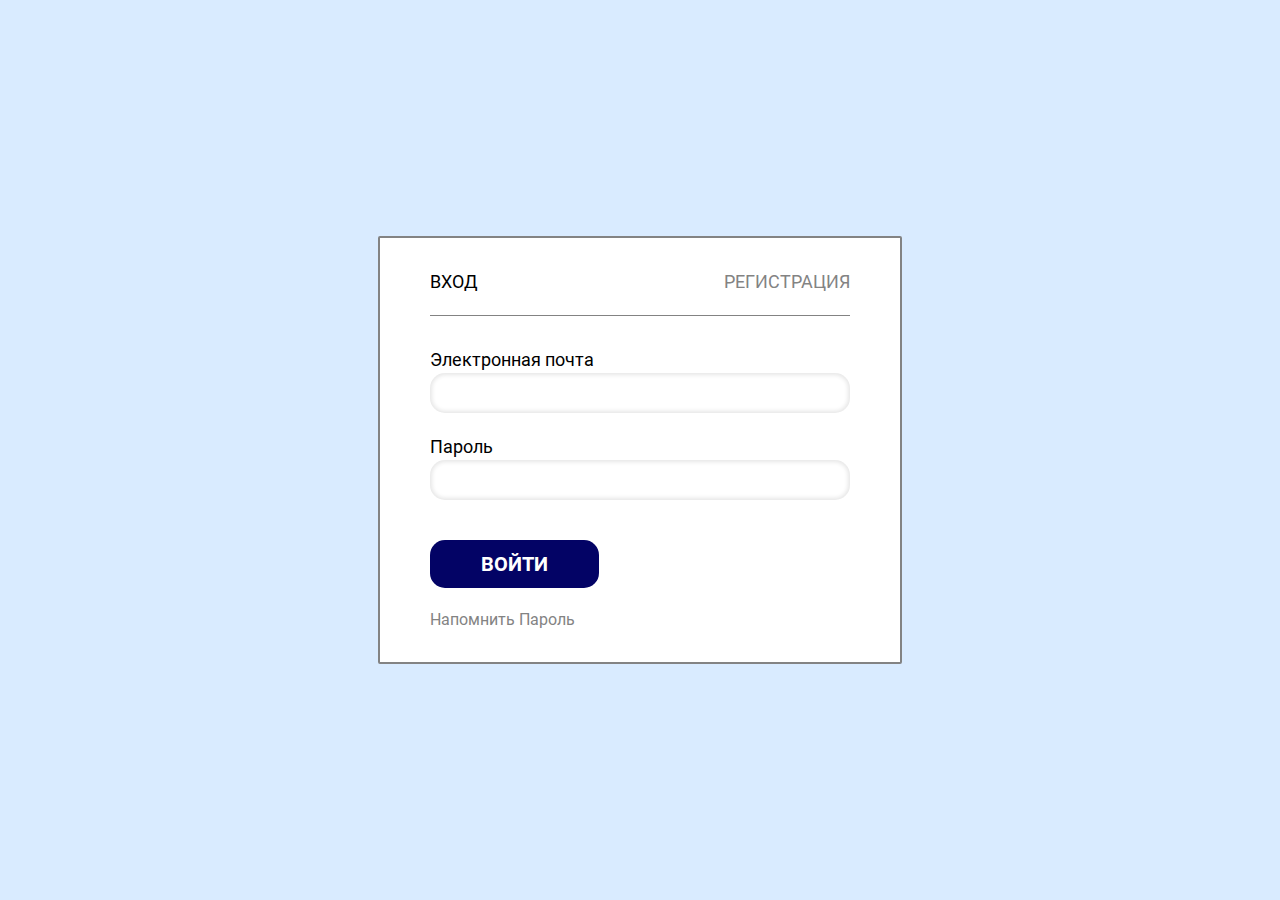
<file: index.html>
<!DOCTYPE html>
<html lang="ru">
<head>
    <meta charset="UTF-8">
    <meta name="viewport" content="width=device-width, initial-scale=1.0">
    <link rel="stylesheet" href="./css/style.css">
    <title>Document</title>
</head>
<body>
    <main>
        <div class="authorization__box">
            <div class="authorization__choice-flex">
                <div class="authorization__choice-text authorization__choice-text--selected">вход</div>
                <div class="authorization__choice-text">регистрация</div>
            </div>

            <form action="" class="authorization__form authorization__form--active">
                <label class="authorization__input-box">
                    Электронная почта
                    <input type="email" required class="authorization__input">
                </label>
                <label class="authorization__input-box authorization__input-box--botton-marg">
                    Пароль
                    <input type="password" required class="authorization__input">
                </label>
                <input type="submit" value="Войти" class="authorization__input-submit">
                <a href="" class="authorization__link-password">Напомнить Пароль</a>
            </form>
            <form action="" class="authorization__form">
                <label class="authorization__input-box">
                    Логин
                    <input type="text" required class="authorization__input">
                </label>
                <label class="authorization__input-box">
                    Пароль
                    <input type="password" required class="authorization__input">
                </label>
                <label class="authorization__input-box">
                    Повторите Пароль
                    <input type="password" required class="authorization__input">
                </label>
                <label class="authorization__input-box">
                    Электронная почта
                    <input type="email" required class="authorization__input">
                </label>
                <div class="authorization__checkbox-box">
                    <input type="checkbox" id="geolocation" value="True" class="authorization__checkbox">
                    <label for="geolocation" class="authorization__checkbox-custom"></label>
                    Разрешить сайту использовать мою геопозицию
                </div>
                <div class="authorization__img-flex">
                    <input type="file" name="img-input" accept="image/jpg, image/png" id="img-input" class="authorization__form-file" oninput="checkFileSize(this)" onchange="previewFile()">
                    <label for="img-input" class="authorization__custom-file">Добавить аватар</label>
                    <div class="authorization__error-img">
                        Размер превышает 1мб
                    </div>
                </div>
                <div class="authorization__img-box">
                    <img alt="Выбранное изображение" class="authorization__img">
                    <img src="./icons/delete-img.svg" alt="Удалить изображение" class="authorization__img-delete">
                </div>
                <input type="submit" value="Зарегистрироваться" class="authorization__input-submit">
            </form>
        </div>
    </main>
    <script src="./js/main.js"></script>
</body>
</html>
</file>
<file: css/style.css>
@charset "UTF-8";
@font-face {
  font-family: "Roboto";
  src: url(../fonts/Roboto-Regular.woff2);
  font-weight: 400;
}
@font-face {
  font-family: "Roboto";
  src: url(../fonts/Roboto-Bold.woff2);
  font-weight: 700;
}
/**
  Нормализация блочной модели
 */
*,
*::before,
*::after {
  box-sizing: border-box;
}

/**
   Убираем внутренние отступы слева тегам списков,
   у которых есть атрибут class
  */
:where(ul, ol):where([class]) {
  padding-left: 0;
}

/**
   Убираем внешние отступы body и двум другим тегам,
   у которых есть атрибут class
  */
body,
:where(blockquote, figure):where([class]) {
  margin: 0;
}

/**
   Убираем внешние отступы вертикали нужным тегам,
   у которых есть атрибут class
  */
:where(h1, h2, h3, h4, h5, h6, p, ul, ol, dl):where([class]) {
  margin-block: 0;
}

:where(dd[class]) {
  margin-left: 0;
}

:where(fieldset[class]) {
  margin-left: 0;
  padding: 0;
  border: none;
}

/**
   Убираем стандартный маркер маркированному списку,
   у которого есть атрибут class
  */
:where(ul[class]) {
  list-style: none;
}

/**
   Обнуляем вертикальные внешние отступы параграфа,
   объявляем локальную переменную для внешнего отступа вниз,
   чтобы избежать взаимодействие с более сложным селектором
  */
p {
  --paragraphMarginBottom: 24px;
  margin-block: 0;
}

/**
   Внешний отступ вниз для параграфа без атрибута class,
   который расположен не последним среди своих соседних элементов
  */
p:where(:not([class]):not(:last-child)) {
  margin-bottom: var(--paragraphMarginBottom);
}

/**
   Упрощаем работу с изображениями
  */
img {
  display: block;
  max-width: 100%;
}

/**
   Наследуем свойства шрифт для полей ввода
  */
input,
textarea,
select,
button {
  font: inherit;
}

html {
  /**
     Пригодится в большинстве ситуаций
     (когда, например, нужно будет "прижать" футер к низу сайта)
    */
  height: 100%;
  /**
     Плавный скролл
    */
  scroll-behavior: smooth;
}

body {
  /**
     Пригодится в большинстве ситуаций
     (когда, например, нужно будет "прижать" футер к низу сайта)
    */
  overflow-x: hidden;
  min-height: 100%;
  /**
     Унифицированный интерлиньяж
    */
  line-height: 1.5;
}

/**
   Приводим к единому цвету svg-элементы
  */
svg *[fill] {
  fill: currentColor;
}

svg *[stroke] {
  stroke: currentColor;
}

/**
   Чиним баг задержки смены цвета при взаимодействии с svg-элементами
  */
svg * {
  transition-property: fill, stroke;
}

/**
   Удаляем все анимации и переходы для людей,
   которые предпочитают их не использовать
  */
@media (prefers-reduced-motion: reduce) {
  * {
    animation-duration: 0.01ms !important;
    animation-iteration-count: 1 !important;
    transition-duration: 0.01ms !important;
    scroll-behavior: auto !important;
  }
}
body {
  font-family: "Roboto";
  font-weight: 400;
  font-size: 18px;
  color: #000;
}

a,
button,
input,
textarea,
svg * {
  transition-duration: var(--transition-duraction);
}

a {
  text-decoration: none;
  color: inherit;
}

@media (max-width: 767px) {
  .hidden-mobile {
    display: none !important;
  }
}

@media (min-width: 768px) {
  .visible-mobbile {
    display: none !important;
  }
}

* {
  box-sizing: border-box;
}

body {
  background: rgba(0, 119, 255, 0.15);
}

main {
  min-width: 100vw;
  min-height: 100vh;
  display: flex;
  justify-content: center;
  align-items: center;
}

.authorization__box {
  min-width: 520px;
  min-height: 410px;
  padding: 30px 50px;
  margin: 0 auto;
  background: #fff;
  border: 2px solid #838383;
  border-radius: 2px;
}
.authorization__choice-flex {
  box-sizing: content-box;
  display: flex;
  justify-content: space-between;
  width: 100%;
  padding-bottom: 20px;
  margin-bottom: 30px;
  border-bottom: 1px solid #838383;
}
.authorization__choice-text {
  color: #838383;
  text-transform: uppercase;
  cursor: pointer;
  transition: 0.5s;
}
.authorization__choice-text--selected {
  color: #000;
}
.authorization__form {
  opacity: 0;
  overflow: hidden;
  display: flex;
  align-items: flex-start;
  flex-direction: column;
  row-gap: 20px;
  max-height: 0;
  transition: opacity 1s;
}
.authorization__form--active {
  opacity: 1;
  max-height: 100vh;
}
.authorization__input {
  width: 420px;
  height: 40px;
  padding-inline: 10px;
  border: 0;
  outline: 0;
  border-radius: 15px;
  box-shadow: inset 0 0 4px 2px rgba(0, 0, 0, 0.1);
  background: #fff;
}
.authorization__input-box {
  display: flex;
  flex-direction: column;
}
.authorization__input-box--botton-marg {
  margin-bottom: 20px;
}
.authorization__input-submit {
  min-width: 169px;
  min-height: 48px;
  background: #030365;
  border: 0;
  border-radius: 15px;
  color: #fff;
  font-weight: 700;
  font-size: 20px;
  text-transform: uppercase;
  cursor: pointer;
}
.authorization__link-password {
  font-size: 16px;
  color: #838383;
}
.authorization__checkbox {
  display: none;
}
.authorization__checkbox:checked + .authorization__checkbox-custom {
  background-image: url("../icons/icons_check.svg");
  background-position: center;
  background-repeat: no-repeat;
}
.authorization__checkbox-custom {
  width: 31px;
  aspect-ratio: 1;
  border: 1px solid #838383;
  border-radius: 1px;
  outline: 0;
  cursor: pointer;
}
.authorization__checkbox-box {
  display: flex;
  align-items: center;
  -moz-column-gap: 5px;
       column-gap: 5px;
  font-size: 16px;
}
.authorization__form-file {
  display: none;
}
.authorization__custom-file {
  display: flex;
  justify-content: center;
  align-items: center;
  width: 182px;
  height: 48px;
  padding: 12px 10px;
  border-radius: 15px;
  background: #838383;
  cursor: pointer;
  color: #fff;
  font-weight: 700;
  font-size: 20px;
}
.authorization__img {
  display: none;
  max-width: 200px;
  margin-block: 10px 15px;
  transition: 1s;
}
.authorization__img-flex {
  display: flex;
  align-items: center;
  width: 100%;
  -moz-column-gap: 15px;
       column-gap: 15px;
}
.authorization__img-delete {
  opacity: 0;
  position: absolute;
  top: 37%;
  left: 46%;
  width: 40px;
  height: 40px;
  transition: 1s;
}
.authorization__img:hover {
  filter: brightness(50%);
}
.authorization__img:hover .authorization__img-delete {
  opacity: 1;
}
.authorization__img-box {
  overflow: hidden;
  display: flex;
  justify-content: center;
  width: 100%;
  position: relative;
}
.authorization__img-box:hover .authorization__img-delete {
  opacity: 1;
}
.authorization__error-img {
  display: none;
  font-weight: 700;
  font-size: 16px;
  color: #a90000;
}/*# sourceMappingURL=style.css.map */
</file>
